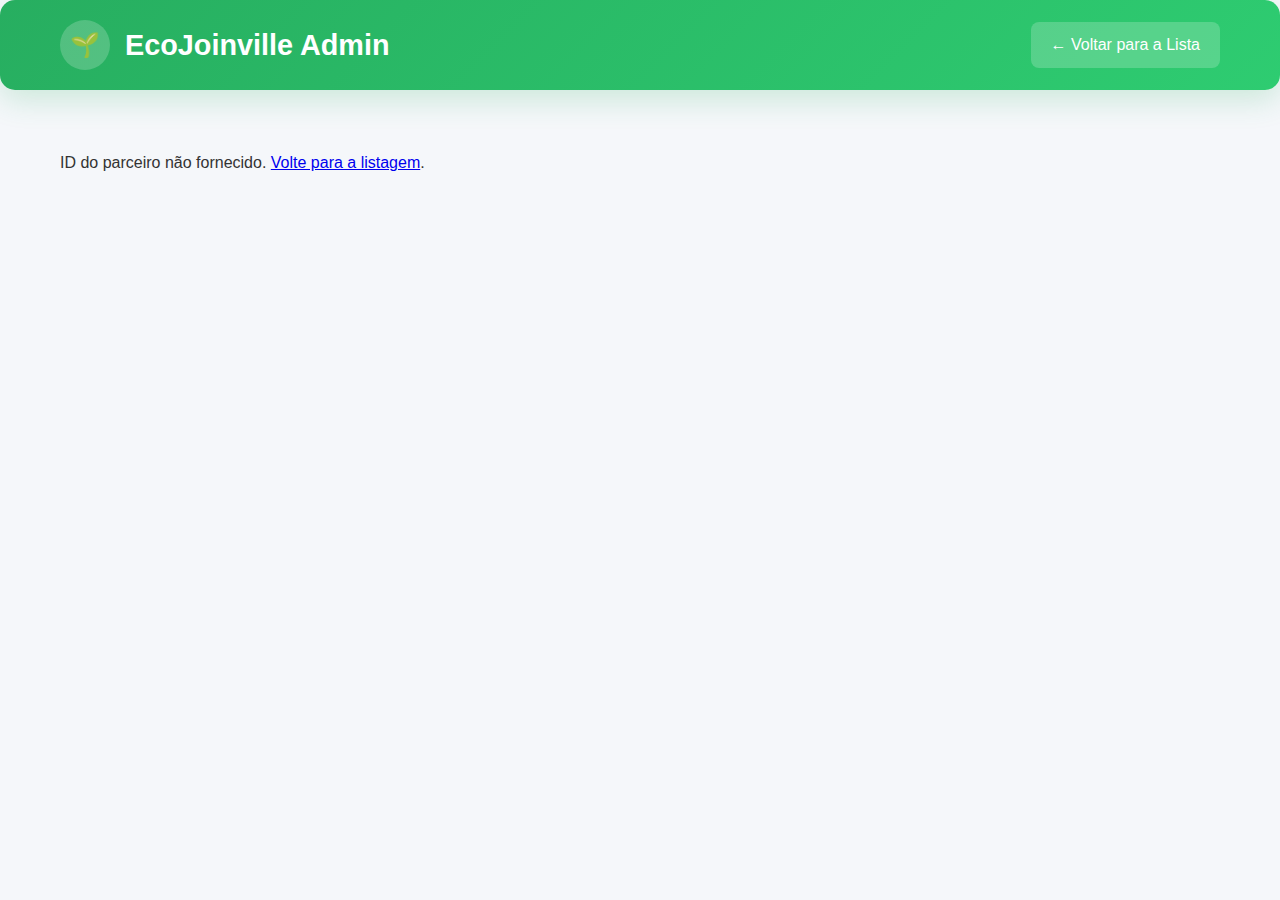
<file: admin/detalhes-parceiro.html>
<!DOCTYPE html>
<html lang="pt-BR">
<head>
    <meta charset="UTF-8">
    <meta name="viewport" content="width=device-width, initial-scale=1.0">
    <title>Detalhes do Parceiro - EcoJoinville Admin</title>
    <link rel="stylesheet" href="../css/admin-style.css">
</head>
<body>
    <div class="header">
        <div class="header-content">
            <div class="logo">
                <div class="logo-icon">🌱</div>
                <h1>EcoJoinville Admin</h1>
            </div>
            <a href="listagem-parceiros.html" class="back-btn">← Voltar para a Lista</a>
        </div>
    </div>
    <div class="container" id="detailsContainer">
        <div class="loading">Carregando detalhes...</div>
    </div>
    <script src="../js/detalhes.js"></script>
</body>
</html>
</file>
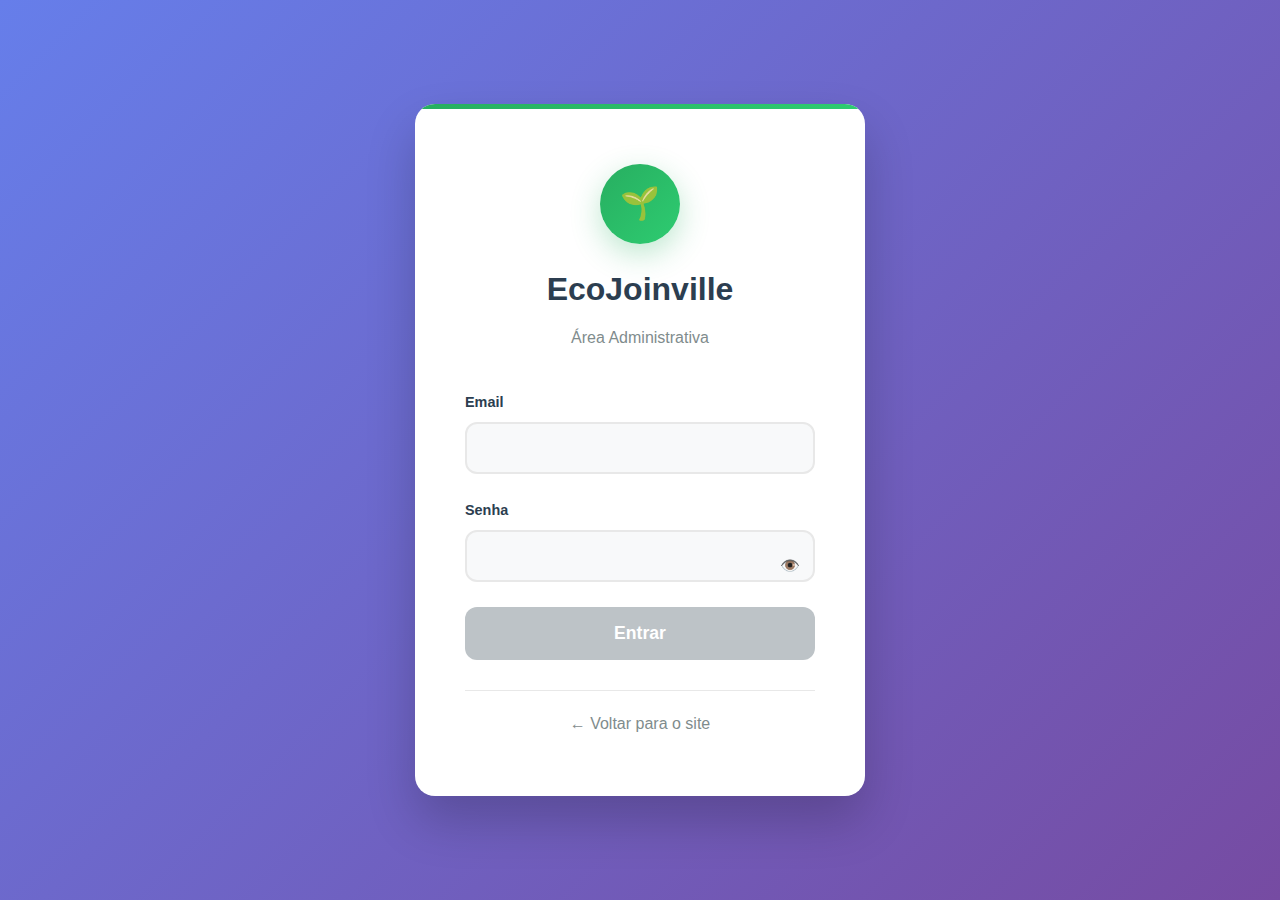
<file: admin/listagem-parceiros.html>
<!DOCTYPE html>
<html lang="pt-BR">
<head>
    <meta charset="UTF-8">
    <meta name="viewport" content="width=device-width, initial-scale=1.0">
    <title>Listagem de Parceiros - EcoJoinville Admin</title>
    <link rel="stylesheet" href="../css/admin-style.css">
</head>
<body>
    <div class="header">
        <div class="header-content">
            <div class="logo">
                <div class="logo-icon">🌱</div>
                <h1>EcoJoinville Admin</h1>
            </div>
            <div class="user-info">
                <div class="user-avatar">👤</div>
                <span id="userEmail"></span>
                <button class="logout-btn" onclick="logout()">Sair</button>
            </div>
        </div>
    </div>
    <div class="container">
        <div class="search-section">
            <div class="search-form">
                <input type="text" class="search-input" id="searchInput" placeholder="Buscar por nome ou bairro...">
                <button class="search-btn" onclick="searchPartners()">Pesquisar</button>
                <button class="clear-btn" onclick="clearSearch()">Limpar</button>
            </div>
        </div>
        <div class="partners-section">
            <h2 class="partners-title">Parceiros Cadastrados</h2>
            <div id="partnersContainer">
                <div class="loading">
                    <div class="loading-spinner"></div>
                    <p>Carregando parceiros...</p>
                </div>
            </div>
        </div>
    </div>
    
    <script src="../js/listagem.js"></script>
</body>
</html>
</file>
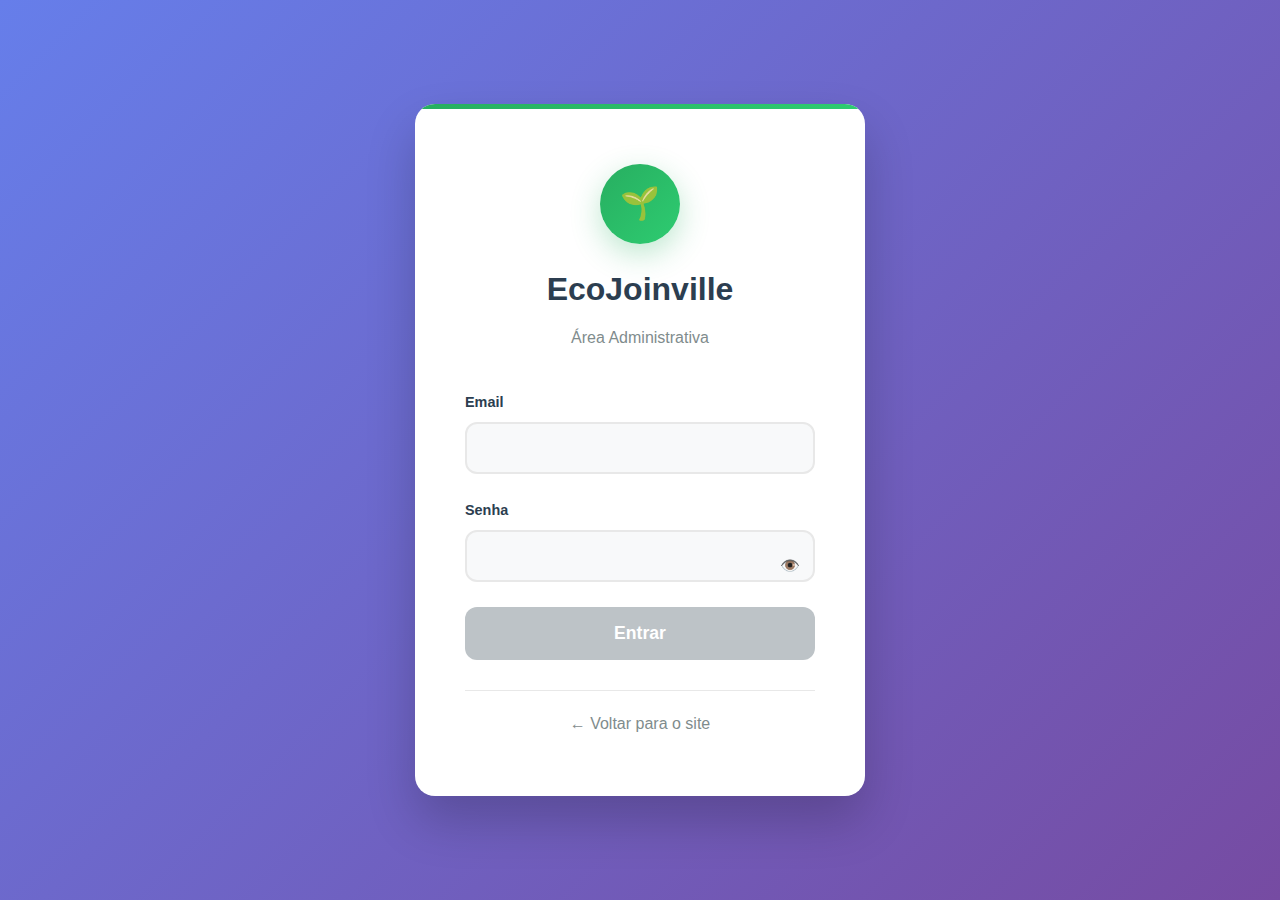
<file: admin/login.html>
<!DOCTYPE html>
<html lang="pt-BR">
<head>
    <meta charset="UTF-8">
    <meta name="viewport" content="width=device-width, initial-scale=1.0">
    <title>Login - EcoJoinville Admin</title>
    <link rel="stylesheet" href="../css/admin-style.css">
</head>
<body class="login-page-body">
    <div class="login-container">
        <div class="login-logo">
            <div class="logo-icon">🌱</div>
            <h1 class="login-title">EcoJoinville</h1>
            <p class="login-subtitle">Área Administrativa</p>
        </div>
        <form id="loginForm">
            <div class="form-group">
                <label for="email">Email</label>
                <input type="email" id="email" name="email" required>
            </div>
            <div class="form-group">
                <label for="password">Senha</label>
                <input type="password" id="password" name="password" required>
                <span class="password-toggle" onclick="togglePassword()">👁️</span>
            </div>
            <button type="submit" class="login-btn" id="loginBtn" disabled>Entrar</button>
        </form>
        <div class="back-link">
            <a href="../index.html">← Voltar para o site</a>
        </div>
    </div>
    
    <script src="../js/login.js"></script>
</body>
</html>
</file>
<file: css/admin-style.css>
* {
    margin: 0;
    padding: 0;
    box-sizing: border-box;
}
body {
    font-family: 'Arial', sans-serif;
    background: #F5F7FA;
    color: #333;
    line-height: 1.6;
}
.container {
    max-width: 1200px;
    margin: 0 auto;
    padding: 20px;
}

/* Estilos do Header */
.header {
    background: linear-gradient(135deg, #27AE60, #2ECC71);
    color: white;
    padding: 20px 0;
    margin-bottom: 40px;
    border-radius: 15px;
    box-shadow: 0 10px 30px rgba(39, 174, 96, 0.2);
}
.header-content {
    display: flex;
    justify-content: space-between;
    align-items: center;
    max-width: 1200px;
    margin: 0 auto;
    padding: 0 20px;
}
.logo {
    display: flex;
    align-items: center;
    gap: 15px;
}
.logo-icon {
    width: 50px;
    height: 50px;
    background: rgba(255, 255, 255, 0.2);
    border-radius: 50%;
    display: flex;
    align-items: center;
    justify-content: center;
    font-size: 1.5rem;
}
.logo h1 {
    font-size: 1.8rem;
    font-weight: 700;
}

.login-page-body {
    background: linear-gradient(135deg, #667eea 0%, #764ba2 100%);
    min-height: 100vh;
    display: flex;
    align-items: center;
    justify-content: center;
    padding: 20px;
}
.login-container {
    background: white;
    padding: 60px 50px;
    border-radius: 20px;
    box-shadow: 0 25px 50px rgba(0, 0, 0, 0.2);
    width: 100%;
    max-width: 450px;
    position: relative;
    overflow: hidden;
}
.login-container::before {
    content: '';
    position: absolute;
    top: 0;
    left: 0;
    right: 0;
    height: 5px;
    background: linear-gradient(90deg, #27AE60, #2ECC71);
}
.login-logo {
    text-align: center;
    margin-bottom: 40px;
}
.login-logo .logo-icon {
    width: 80px;
    height: 80px;
    background: linear-gradient(135deg, #27AE60, #2ECC71);
    color: white;
    font-size: 2rem;
    margin: 0 auto 20px;
    box-shadow: 0 10px 30px rgba(39, 174, 96, 0.3);
}
.login-title {
    font-size: 2rem;
    color: #2C3E50;
    margin-bottom: 10px;
    font-weight: 700;
}
.login-subtitle {
    color: #7F8C8D;
    font-size: 1rem;
    margin-bottom: 40px;
}
.form-group {
    margin-bottom: 25px;
    position: relative;
}
.form-group label {
    display: block;
    margin-bottom: 8px;
    font-weight: 600;
    color: #2C3E50;
    font-size: 0.9rem;
}
.form-group input {
    width: 100%;
    padding: 15px 20px;
    border: 2px solid #E8E8E8;
    border-radius: 12px;
    font-size: 1rem;
    transition: all 0.3s ease;
    background: #F8F9FA;
}
.password-toggle {
    position: absolute;
    right: 15px;
    top: 50%;
    transform: translateY(50%);
    cursor: pointer;
    color: #7F8C8D;
}
.login-btn {
    width: 100%;
    padding: 16px;
    background: linear-gradient(135deg, #27AE60, #2ECC71);
    color: white;
    border: none;
    border-radius: 12px;
    font-size: 1.1rem;
    font-weight: 600;
    cursor: pointer;
}
.login-btn:disabled {
    background: #BDC3C7;
    cursor: not-allowed;
}
.back-link {
    text-align: center;
    margin-top: 30px;
    padding-top: 20px;
    border-top: 1px solid #E8E8E8;
}
.back-link a {
    color: #7F8C8D;
    text-decoration: none;
}

.user-info {
    display: flex;
    align-items: center;
    gap: 15px;
}
.user-avatar {
    width: 40px;
    height: 40px;
    background: rgba(255, 255, 255, 0.2);
    border-radius: 50%;
    display: flex;
    align-items: center;
    justify-content: center;
}
.logout-btn {
    background: rgba(255, 255, 255, 0.2);
    color: white;
    border: none;
    padding: 8px 16px;
    border-radius: 8px;
    cursor: pointer;
}
.search-section {
    background: white;
    padding: 30px;
    border-radius: 15px;
    margin-bottom: 30px;
    box-shadow: 0 5px 20px rgba(0, 0, 0, 0.1);
}
.search-form {
    display: flex;
    gap: 15px;
}
.search-input {
    flex: 1;
    padding: 12px 16px;
    border: 2px solid #E8E8E8;
    border-radius: 10px;
}
.search-btn, .clear-btn {
    color: white;
    border: none;
    padding: 12px 24px;
    border-radius: 10px;
    cursor: pointer;
    font-weight: 600;
}
.search-btn { background: linear-gradient(135deg, #27AE60, #2ECC71); }
.clear-btn { background: #95A5A6; }
.partners-section {
    background: white;
    padding: 30px;
    border-radius: 15px;
    box-shadow: 0 5px 20px rgba(0, 0, 0, 0.1);
}
.partners-title {
    font-size: 1.5rem;
    color: #2C3E50;
    margin-bottom: 20px;
}
.partners-grid {
    display: grid;
    grid-template-columns: repeat(auto-fill, minmax(320px, 1fr));
    gap: 20px;
}
.partner-card {
    background: #F8F9FA;
    border: 2px solid #E8E8E8;
    border-radius: 12px;
    padding: 20px;
    cursor: pointer;
    transition: all 0.3s ease;
    position: relative;
}
.partner-card:hover {
    transform: translateY(-5px);
    box-shadow: 0 15px 30px rgba(0, 0, 0, 0.1);
    border-color: #27AE60;
}
.partner-card::before {
    content: '';
    position: absolute;
    top: 0;
    left: 0;
    right: 0;
    height: 4px;
    background: linear-gradient(90deg, #27AE60, #2ECC71);
}
.partner-header {
    display: flex;
    align-items: center;
    gap: 15px;
    margin-bottom: 15px;
}
.partner-avatar {
    width: 60px;
    height: 60px;
    border-radius: 50%;
    display: flex;
    align-items: center;
    justify-content: center;
    font-size: 1.8rem;
    color: white;
}
.partner-avatar.eco { background: linear-gradient(135deg, #3498DB, #2980B9); }
.partner-avatar.coo { background: linear-gradient(135deg, #E74C3C, #C0392B); }
.partner-avatar.pev { background: linear-gradient(135deg, #F39C12, #E67E22); }
.partner-info h3 { font-size: 1.2rem; }
.partner-type { color: #7F8C8D; }
.partner-detail { display: flex; gap: 8px; }
.partner-date {
    color: #95A5A6;
    margin-top: 10px;
    padding-top: 10px;
    border-top: 1px solid #E8E8E8;
}
.loading, .empty-state {
    text-align: center;
    padding: 60px 20px;
    color: #7F8C8D;
}
.loading-spinner {
    width: 50px;
    height: 50px;
    border: 4px solid #E8E8E8;
    border-top: 4px solid #27AE60;
    border-radius: 50%;
    animation: spin 1s linear infinite;
    margin: 0 auto 20px;
}
@keyframes spin { 100% { transform: rotate(360deg); } }

.back-btn {
    background: rgba(255, 255, 255, 0.2);
    color: white;
    border: none;
    padding: 10px 20px;
    border-radius: 8px;
    cursor: pointer;
    text-decoration: none;
}
.detail-container {
    background: white;
    border-radius: 20px;
    box-shadow: 0 10px 40px rgba(0, 0, 0, 0.1);
}
.detail-header {
    background: linear-gradient(135deg, #34495E, #2C3E50);
    color: white;
    padding: 40px;
    text-align: center;
}
.partner-avatar-large {
    width: 120px;
    height: 120px;
    border-radius: 50%;
    display: flex;
    align-items: center;
    justify-content: center;
    font-size: 3rem;
    margin: 0 auto 20px;
    border: 4px solid rgba(255, 255, 255, 0.2);
}
.partner-avatar-large.eco { background: linear-gradient(135deg, #3498DB, #2980B9); }
.partner-avatar-large.coo { background: linear-gradient(135deg, #E74C3C, #C0392B); }
.partner-avatar-large.pev { background: linear-gradient(135deg, #F39C12, #E67E22); }
.partner-name { font-size: 2.2rem; }
.partner-type-large { font-size: 1.2rem; }
.partner-date-large { opacity: 0.7; }
.detail-content { padding: 40px; }
.detail-sections {
    display: grid;
    grid-template-columns: 1fr 1fr;
    gap: 40px;
}
.detail-section {
    background: #F8F9FA;
    border-radius: 15px;
    padding: 30px;
    border: 1px solid #E8E8E8;
}
.section-title {
    font-size: 1.4rem;
    color: #2C3E50;
    margin-bottom: 20px;
}
.detail-item {
    margin-bottom: 15px;
    padding: 15px;
    background: white;
    border-radius: 10px;
    border-left: 4px solid #27AE60;
}
.detail-label {
    font-weight: 600;
    color: #2C3E50;
    font-size: 0.9rem;
    margin-bottom: 5px;
}
.detail-value { font-size: 1.1rem; }
.waste-types-section { grid-column: 1 / -1; }
.waste-types-grid {
    display: grid;
    grid-template-columns: repeat(auto-fill, minmax(150px, 1fr));
    gap: 15px;
}
.waste-type-item {
    border-radius: 10px;
    padding: 20px;
    text-align: center;
}
.waste-type-item.accepted {
    border: 2px solid #27AE60;
    background: #F0FFF4;
}
.waste-type-item.not-accepted {
    border: 2px solid #E74C3C;
    background: #FFF5F5;
    opacity: 0.6;
}
@media (max-width: 768px) {
    .header-content { flex-direction: column; gap: 20px; }
    .search-form { flex-direction: column; }
    .partners-grid { grid-template-columns: 1fr; }
    .detail-sections { grid-template-columns: 1fr; }
}
</file>
